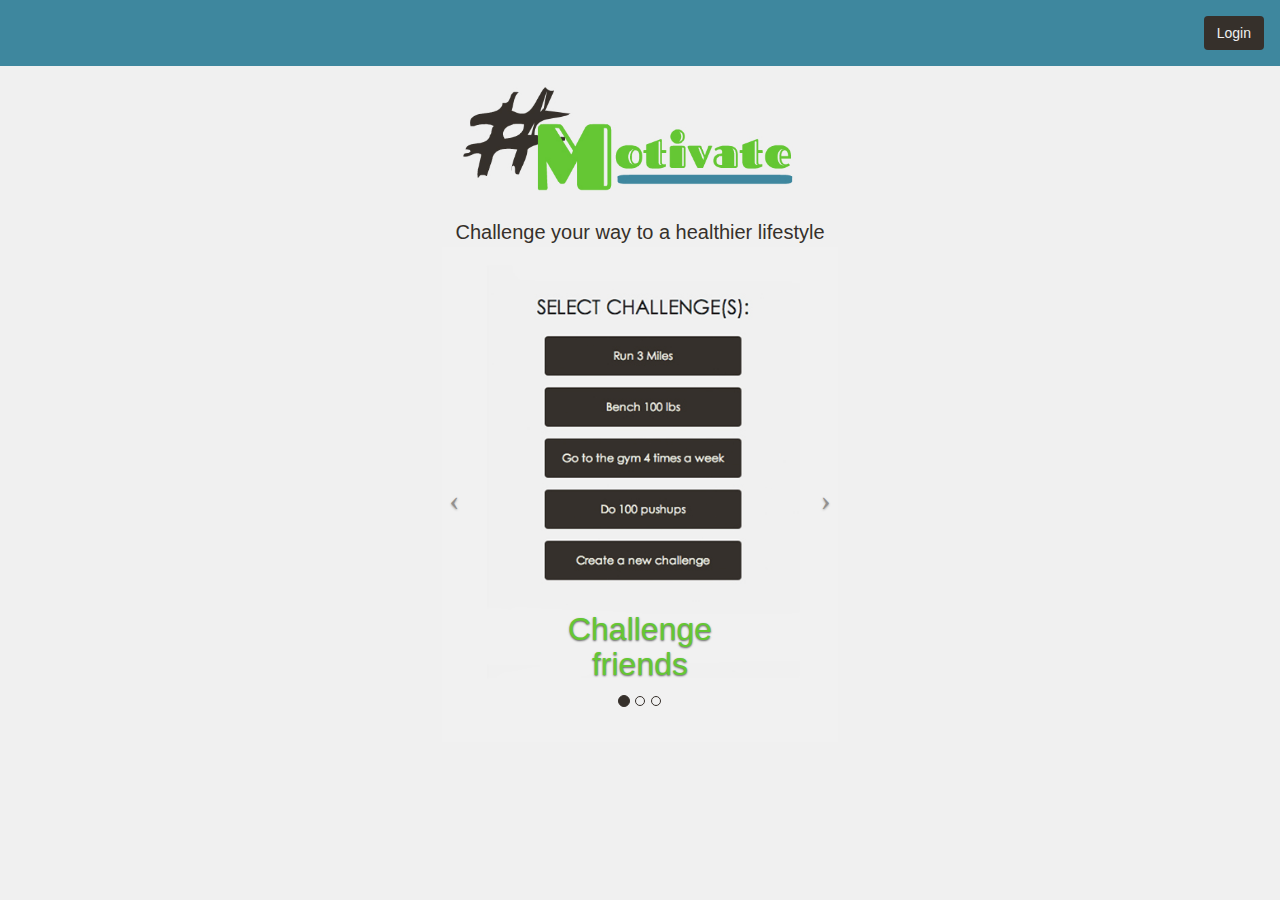
<file: index.html>
<!DOCTYPE html>
<html>
    <head>
        <meta charset="utf-8">
        <meta http-equiv="X-UA-Compatible" content="IE=edge">
        <meta name="viewport" content="width=device-width, initial-scale=1">
        <meta name="description" content="splash page">
        <meta name="author" content="Ted Wu">
        <title> #Motivate - Splash page </title>

        <!-- CSS -->
        <link rel="stylesheet" type="text/css" href="css/bootstrap.min.css">
        <link rel="stylesheet" type="text/css" href="css/bootstrap.css">
        <link rel="stylesheet" type="text/css" href="css/motivate.css">
        <link rel="stylesheet" type="text/css" href="css/splashpage.css">

        <!-- JS/JQuery-->
        <script type="text/javascript" src="http://code.jquery.com/jquery-1.7.1.min.js"></script>
        <script type="text/javascript" src="js/bootstrap.js"></script>
    
    </head>

    <body>
        <nav class="navbar nav-default" id="top-nav" role="navigation">
            <div class="container-fluid">
                <a href="settings.html">
                    <a href = "login.html" class = "btn btn-blk pull-right" id="white-text">Login</a>
                </a>
            </div>
        </nav>

        <div class="container-fluid">
            <div class="row">
                <div class="col-md-4 text-center col-md-offset-4">
                    <a href="homepage.html"> <img class="logo" src="imgs/logofinalforreal.jpg"> </a>
                    <div id="descr">Challenge your way to a healthier lifestyle</div>
                    <div class="carousel slide" id="carousel" data-ride="carousel">
                        <ol class="carousel-indicators">
                            <li data-target="#carousel" data-slide-to="0" class="active"></li>
                            <li data-target="#carousel" data-slide-to="1"></li>
                            <li data-target="#carousel" data-slide-to="2"></li>
                        </ol>

                        <div class="carousel-inner">
                            <div class="item active">
                                <img src="imgs/splash1.jpg" alt="challenge a friend" class="image-responsive">
                                <div class="carousel-caption text-left">
                                    <!-- <span class="glyphicon glyphicon-fire pull-left icons" style="color: #D8403A"></span> -->
                                    <h3>Challenge friends</h3>
                                </div>
                            </div>
                            <div class="item">
                                <img src="imgs/splash2.jpg" alt="gloating rights" class="image-responsive">
                                <div class="carousel-caption text-left">
                                    <!-- <span class="glyphicon glyphicon-tower pull-left icons"></span> -->
                                    <h3>Gloating rights</h3>
                                </div>
                            </div>
                            <div class="item">
                                <img src="imgs/screenshot.png" alt="track your progress" class="image-responsive">
                                <div class="carousel-caption text-left">
                                    <!-- <span class="glyphicon glyphicon-ok pull-left icons" style="color: #59D840"></span> -->
                                    <h3>Track progress</h3>
                                </div>
                            </div>
                        </div>

                        <a class="carousel-control left" href="#carousel" data-slide="prev">
                            <span class="icon-prev"></span>
                        </a>

                        <a class="carousel-control right" href="#carousel" data-slide="next">
                            <span class="icon-next"></span>
                        </a>
                    </div>
            </div>
        </div>  
    </body>

</html>
</file>
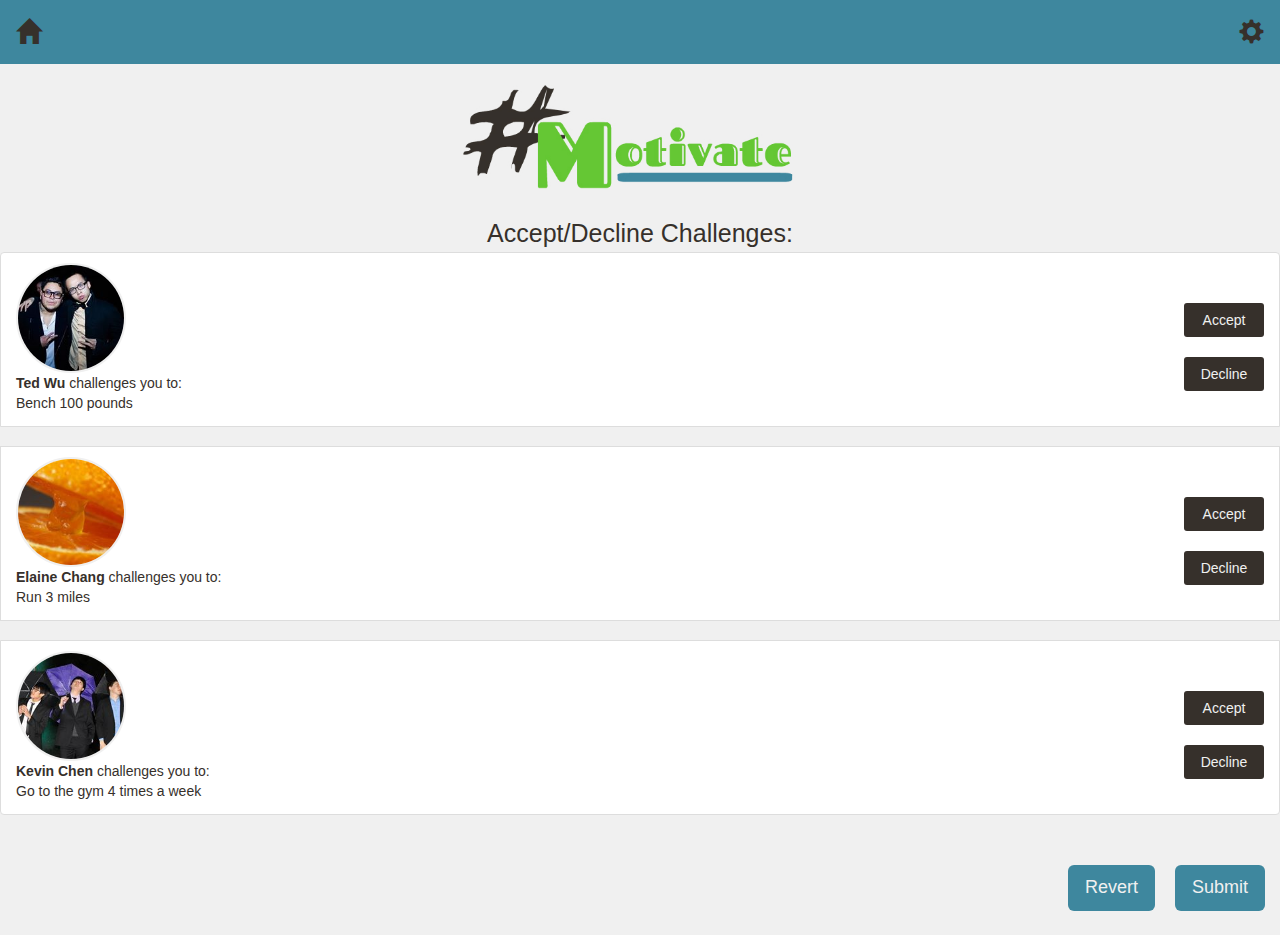
<file: acceptdecline.html>
<!DOCTYPE html>
<html>
    <head>
        <meta charset="utf-8">
        <meta http-equiv="X-UA-Compatible" content="IE=edge">
        <meta name="viewport" content="width=device-width, initial-scale=1">
        <meta name="description" content="Accept/Decline Challenges">
        <meta name="author" content="Eric Tu">
        <title> #Motivate - Accept/Decline </title>

        <!-- CSS -->
        <link rel="stylesheet" type="text/css" href="css/bootstrap.min.css">
        <link rel="stylesheet" type="text/css" href="css/bootstrap.css">
        <link rel="stylesheet" type="text/css" href="css/motivate.css">
        <link rel="stylesheet" type="text/css" href="css/adc.css">

        <!-- JS/JQuery-->
        <script type="text/javascript" src="http://code.jquery.com/jquery-1.7.1.min.js"></script>
        <script type="text/javascript" src="js/bootstrap.js"></script>
        <script type="text/javascript" src="js/adc.js"></script>


    </head>
    <script>
            $('#myModal').modal(options)
    </script>

    <body>
        <nav class="navbar nav-default" id="top-nav" role="navigation">
            <div class="container-fluid">
                <a href="homepage.html">
                    <span class="glyphicon glyphicon-home icons"></span>
                </a>
                <a href="settings.html">
                    <span class="glyphicon glyphicon-cog pull-right icons"></span>
                </a>
            </div>
        </nav>


        <div class="container-fluid">
            <div class="row">
                <div class="col-md-4 text-center col-md-offset-4">
                    <a href="homepage.html"> <img class="logo" src="imgs/logofinalforreal.jpg"> </a>
                    <span class="text-left"> Accept/Decline Challenges:</span> </br>
                </div>
            </div>
            <div class="row" id="row2">
                <ul class="list-group">
                    <li class="list-group-item" id="adc-item">
                        <p style="display:inline-block">
                            <img src="imgs/ted.jpg" class="img-rounded prof-pic"></br>
                            <b>Ted Wu</b> challenges you to:
                            <br/> Bench 100 pounds
                        </p>
                        <div class="pull-right">
                            <br/><br/>
                            <button type="button" class="btn btn-blk" value="00">
                                Accept
                            </button></br></br>
                            <button type="button" class="btn btn-blk" value="01">
                                Decline
                            </button>
                        </div>
                    </li>
                    <br/>
                    <li class="list-group-item" id="adc-item">
                        <p style="display:inline-block">
                            <img src="imgs/elaine.jpg" class="img-rounded prof-pic"></br>
                            <b>Elaine Chang</b> challenges you to:
                            <br/> Run 3 miles
                        </p>
                        <div class="pull-right">
                            <br/><br/>
                            <button type="button" class="btn btn-blk" value="10">
                                Accept
                            </button></br></br>
                            <button type="button" class="btn btn-blk" value="11">
                                Decline
                            </button>
                        </div>
                    </li>
                    <br/>
                    <li class="list-group-item" id="adc-item">
                        <p style="display:inline-block">
                            <img src="imgs/kevin.jpg" class="img-rounded prof-pic"></br>
                            <b>Kevin Chen</b> challenges you to:
                            <br/> Go to the gym 4 times a week
                        </p>
                        <div class="pull-right">
                            <br/><br/>
                            <button type="button" class="btn btn-blk" value="20">
                                Accept
                            </button><br><br>
                            <button type="button" class="btn btn-blk" value="21">
                                Decline
                            </button>
                        </div>
                    </li>
                </ul>
            </div>
        </div>

         

        <div class="modal fade bs-example-modal-lg" tabindex="-1" role="dialog" aria-labelledby="myLargeModalLabel" aria-hidden="true">
            <div class="modal-dialog modal-lg">
                <div class="modal-content" id="confirmation">
                    <div class="modal-header">
                        <h4 class="text-center"><b>Accept/Decline Confirmation</b></h4>
                    </div>

                    <div class="modal-body text-center">
                        <ul style="list-style-type: none;">
                            <li><span class="glyphicon glyphicon-ok-sign green"></span>&nbsp; You accepted Ted's challenge</li>
                            <li><span class="glyphicon glyphicon-remove-sign red" ></span>&nbsp; You declined Elaine's challenge</li>
                            <li><span class="glyphicon glyphicon-ok-sign green"></span>&nbsp; You accepted Kevin's challenge</li>
                        </ul>

                    </div>

                    <div class="modal-footer">
                        <a href="homepage.html"><button type="button" class="btn btn-blue" data-dismiss="modal">Confirm</button></a>
                        <button type="button" class="btn btn-blue" data-dismiss="modal">Cancel</button>
                    </div>
                </div>
            </div>
        </div>

        <div class ="navbar navbar-default navbar-static-bottom">
            <div class="container-fluid">
                <button type="button" class="btn btn-blue btn-lg pull-right" data-toggle="modal" 
                data-target=".bs-example-modal-lg" id="submit"> Submit </button>
                <button type="button" class="btn btn-blue btn-lg pull-right" id="revert"> Revert </button>
            </div>
        </div>
    </body>


</html>

</html>
</file>
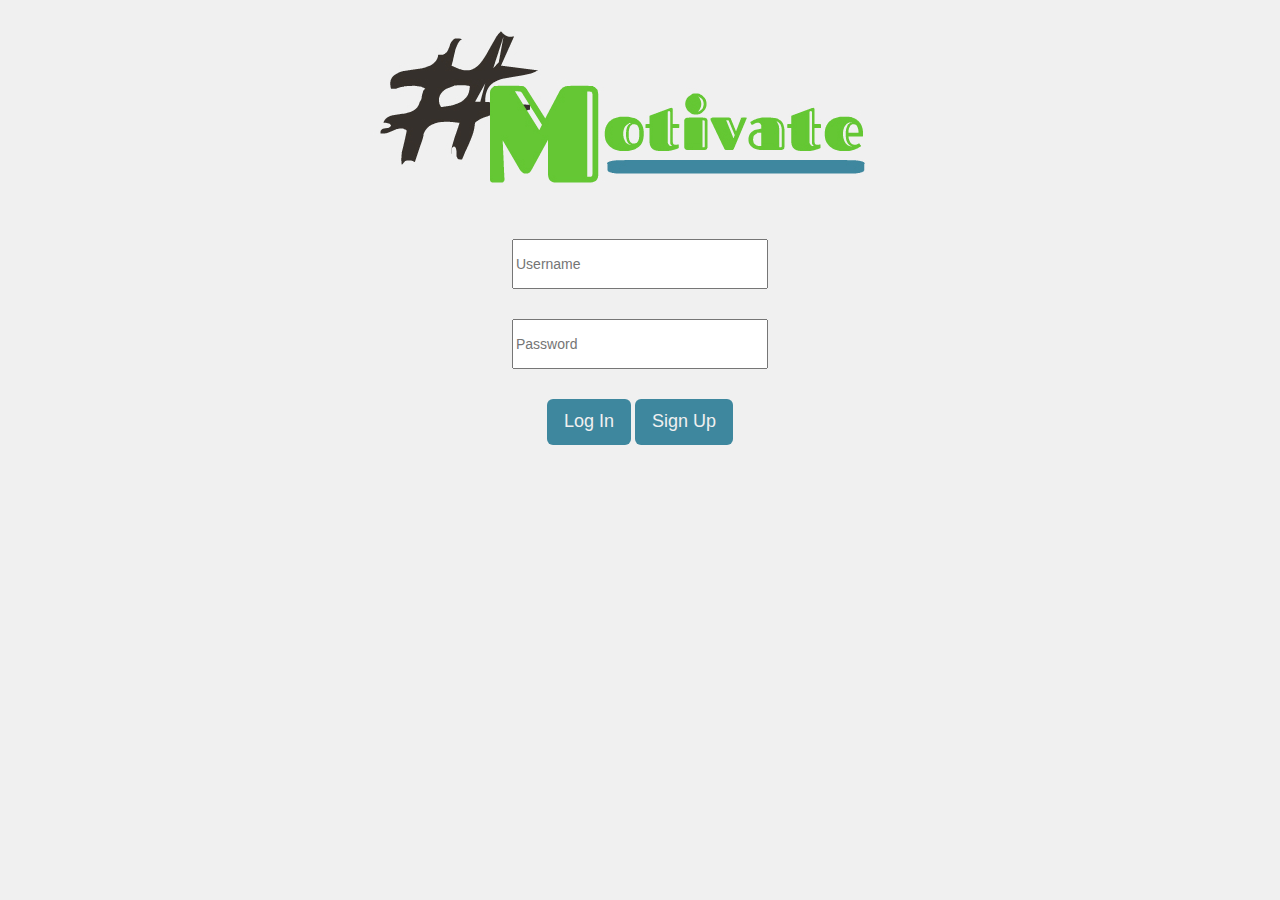
<file: login.html>
<!DOCTYPE html>
<html>
    <head>
        <meta charset="utf-8">
        <meta http-equiv="X-UA-Compatible" content="IE=edge">
        <meta name="viewport" content="width=device-width, initial-scale=1">
        <meta name="description" content="Login Form">
        <meta name="author" content="Ted Wu">
        <title> #Motivate - Login </title>

        <!-- CSS -->
        <link rel="stylesheet" type="text/css" href="css/bootstrap.min.css">
        <link rel="stylesheet" type="text/css" href="css/bootstrap.css">
        <link rel="stylesheet" type="text/css" href="css/motivate.css">
        <link rel="stylesheet" type="text/css" href="css/login.css">

        <!-- JS/JQuery-->
        <script type="text/javascript" src="http://code.jquery.com/jquery-1.7.1.min.js"></script>
        <script type="text/javascript" src="js/bootstrap.js"></script>
    </head>

    <body>
        <div class="container-fluid">
            <div class="row">
                <div class = "text-center">
                <img id = "logo" src = "imgs/logofinalforreal.jpg" style = "max-width: 100%">
                </div>
            </div>
            <div class="row">
                <div class="col-md-4 col-md-offset-4">
                    <div class="login-form" >
                        <form>
                            <div class="row"><input type="text" placeholder="Username"></div>
                            <div class="row"><input type="password" placeholder="Password"></div>
                        </form>
                        <a href="homepage.html"><button id = "login" class = "btn btn-blue btn-lg"  class="btn btn-success" type="submit">Log In</button></a>
                        <a href="signup.html"><button  id = "signup"class = "btn btn-blue btn-lg"  class="btn btn-success" type="submit">Sign Up</button></a>
                        <br/>
                        <br/>
                    </div>
                </div>
            </div>
        </div>
    </body>
</html>
</file>
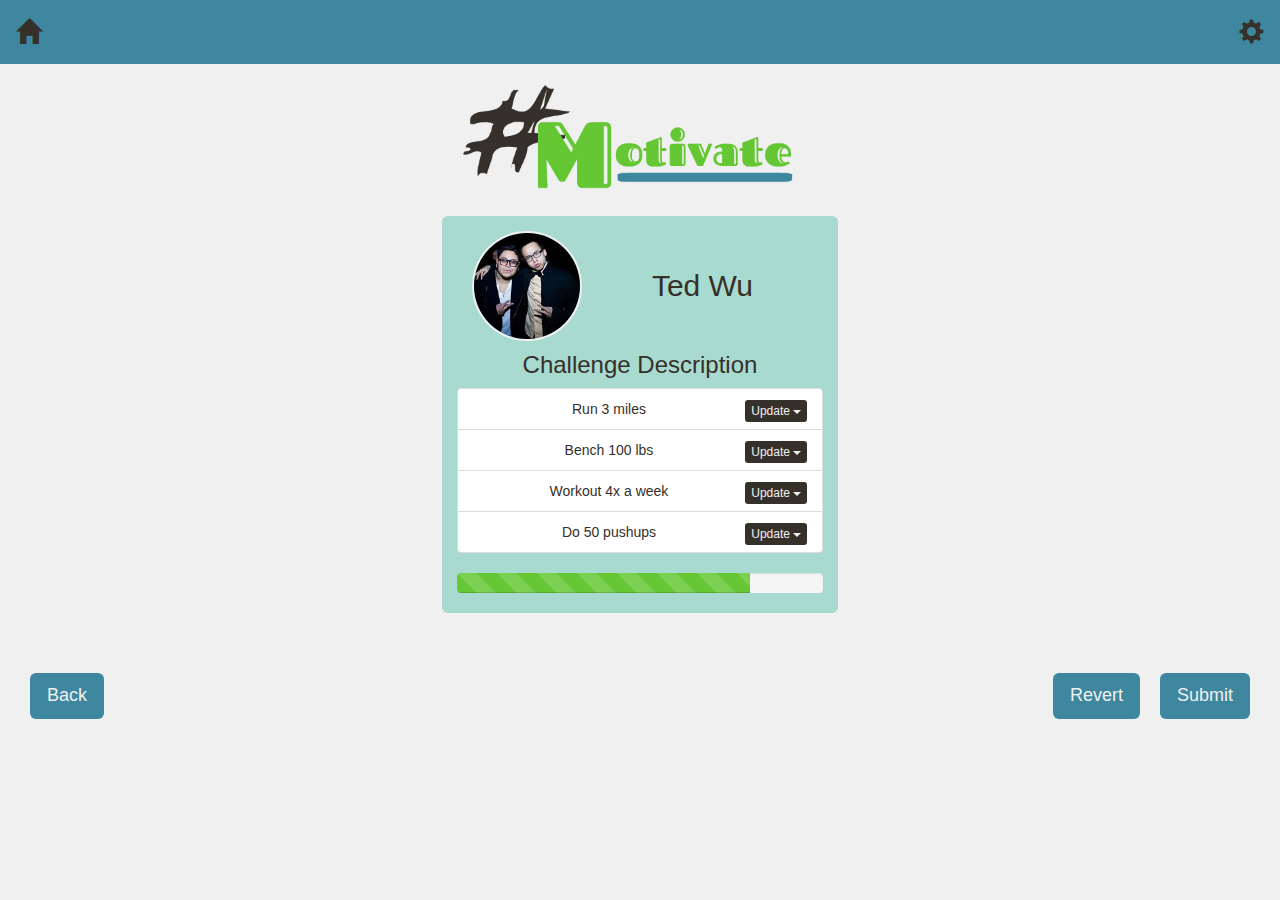
<file: progress.html>
<!DOCTYPE html>
<html>
    <head>
        <meta charset="utf-8">
        <meta http-equiv="X-UA-Compatible" content="IE=edge">
        <meta name="viewport" content="width=device-width, initial-scale=1">
        <meta name="description" content="Progress">
        <meta name="author" content="Kevin Chen">
        <title> #Motivate - Progress! </title>

        <!-- CSS -->
        <link rel="stylesheet" type="text/css" href="css/bootstrap.min.css">
        <link rel="stylesheet" type="text/css" href="css/bootstrap.css">
        <link rel="stylesheet" type="text/css" href="css/motivate.css">
        <link rel="stylesheet" type="text/css" href="css/progress.css">
        <link rel="stylesheet" type="text/css" href="css/bootstrap-multiselect.css"/>

        <!-- JS/JQuery-->
        <script type="text/javascript" src="http://code.jquery.com/jquery-1.7.1.min.js"></script>
        <script type="text/javascript" src="js/bootstrap.js"></script>
        <script type="text/javascript" src="js/bootstrap-multiselect.js"></script>
    </head>

    <script type="text/javascript">
      $(document).ready(function() {
        $('.multiselect').multiselect({
            buttonText: function() {
                return 'Update <b class="caret"></b>'
            },
            buttonClass: 'btn btn-xs btn-blk',
            dropRight: true
        });
      });
    </script>

    <body>
        <nav class="navbar nav-default" id="top-nav" role="navigation">
            <div class="container-fluid">
                <a href="homepage.html">
                    <span class="glyphicon glyphicon-home icons"></span>
                </a>
                <a href="settings.html">
                    <span class="glyphicon glyphicon-cog pull-right icons"></span>
                </a>
            </div>
        </nav>



        <div class="container-fluid">
            <div class="row">
                <div class="col-md-4 text-center col-md-offset-4">
                    <a href="homepage.html"> <img class="logo" src="imgs/logofinalforreal.jpg"> </a>
                    
                    <div class="container-fluid" id="progress-box">
                        <img class="pull-left prof-pic" src="imgs/ted.jpg" alt="...">
                        <h2 class="text-center"> <br/> Ted Wu </h2> <!-- needs to deal with super long names -->
                        <br/>
                        <h3 class="text-center"> Challenge Description </h3>
                        <ul class="list-group">
                            <li class="list-group-item">
                                Run 3 miles
                                <div class="pull-right">
                                    <select class="multiselect" multiple="multiple">
                                      <option value="Mile 1">Mile 1</option>
                                      <option value="Mile 2">Mile 2</option>
                                      <option value="Mile 3">Mile 3</option>
                                    </select>
                                </div>
                            </li>
                            <li class="list-group-item">
                                Bench 100 lbs
                                <div class="pull-right">
                                    <select class="multiselect" multiple="multiple">
                                      <option value="Benched 100 lbs!">Benched 100 lbs</option>
                                    </select>
                                </div>
                            </li>
                            <li class="list-group-item">
                                Workout 4x a week
                                <div class="pull-right">
                                    <select class="multiselect" multiple="multiple">
                                      <option value="Day 1">Day 1</option>
                                      <option value="Day 2">Day 2</option>
                                      <option value="Day 3">Day 3</option>
                                      <option value="Day 4">Day 4</option>
                                    </select>
                                </div>
                            </li>
                            <li class="list-group-item">
                                Do 50 pushups 
                                <div class="pull-right">
                                    <select class="multiselect" multiple="multiple">
                                      <option value="10">10 pushups</option>
                                      <option value="20">20 pushups</option>
                                      <option value="30">30 pushups</option>
                                      <option value="40">40 pushups</option>
                                      <option value="50">50 pushups</option>
                                    </select>
                                </div>
                            </li>
                        </ul>
                        <div class="progress progress-striped active bottom-nav">
                            <div class="progress-bar" role="progressbar" aria-valuenow="80" aria-valuemin="0" aria-valuemax="100" style="width: 80%">
                                <span class="sr-only">80% Complete</span>
                            </div>
                        </div>
                    </div>
                </div>
        </div>  

        <nav class="navbar nav-default navbar-static-bottom" id="bottom-nav" role="navigation">
            <div class="container-fluid">
                <a href="update.html"> <button type="button" class="btn btn-blue btn-lg"> Back </button> </a>
                <a href="homepage.html"> <button type="button" class="btn btn-blue btn-lg pull-right"> Submit </button> </a>
                <button type="button" class="btn btn-blue btn-lg pull-right" id="revert"> Revert </button>
            </div>
        </nav>
        
    </body>

</html>
</file>
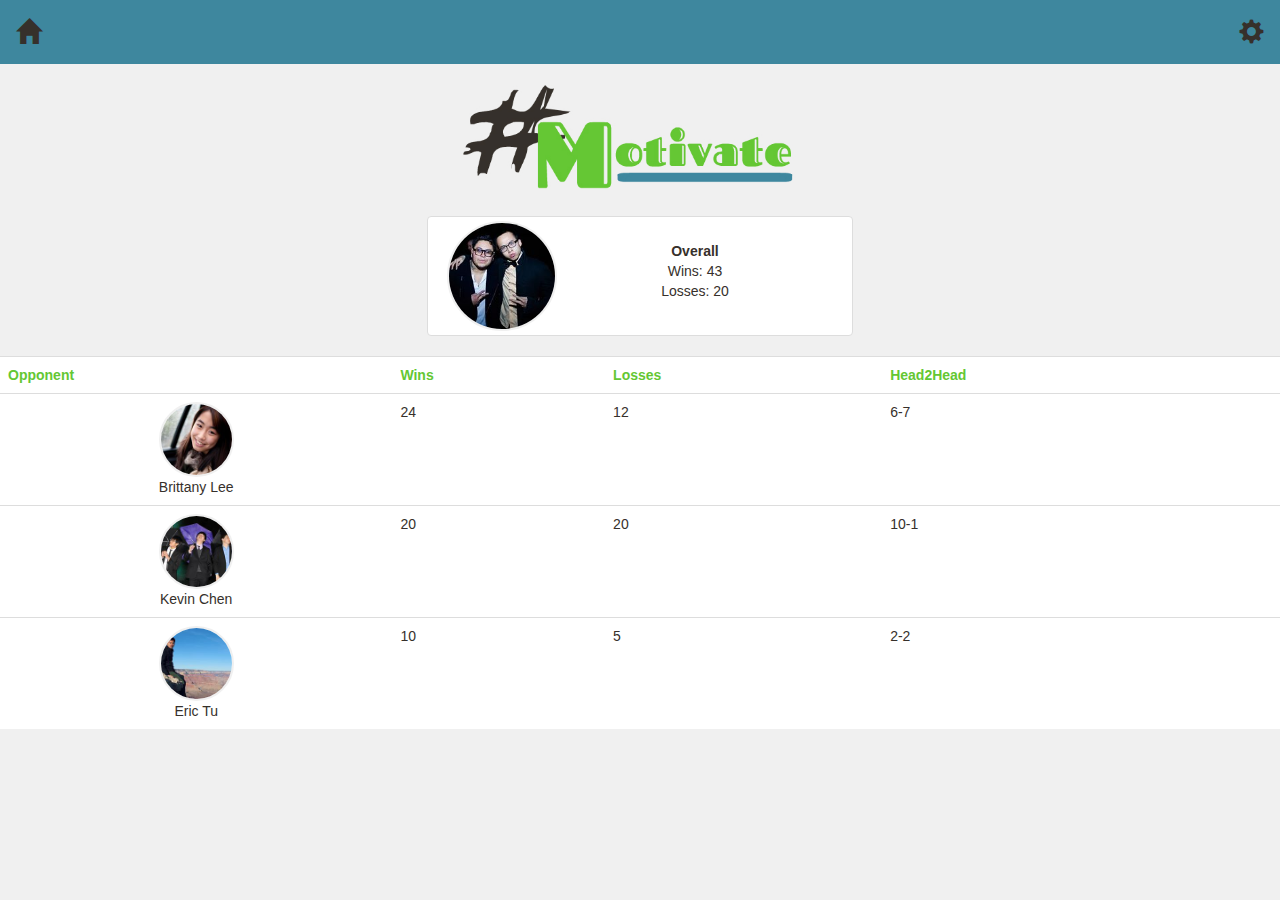
<file: stats.html>
<!DOCTYPE html>
<html>
    <head>
        <meta charset="utf-8">
        <meta http-equiv="X-UA-Compatible" content="IE=edge">
        <meta name="viewport" content="width=device-width, initial-scale=1">
        <meta name="description" content="Stats">
        <meta name="author" content="Ted Wu">
        <title> #Motivate - Stats </title>

        <!-- CSS -->
        <link rel="stylesheet" type="text/css" href="css/bootstrap.min.css">
        <link rel="stylesheet" type="text/css" href="css/bootstrap.css">
        <link rel="stylesheet" type="text/css" href="css/motivate.css">
        <link rel="stylesheet" type="text/css" href="css/stats.css">

        <!-- JS/JQuery-->
        <script type="text/javascript" src="http://code.jquery.com/jquery-1.7.1.min.js"></script>
        <script type="text/javascript" src="js/bootstrap.js"></script>
    </head>
    <body>
        <nav class="navbar nav-default" id="top-nav" role="navigation">
            <div class="container-fluid">
                <a href="homepage.html">
                    <span class="glyphicon glyphicon-home icons"></span>
                </a>
                <a href="settings.html">
                    <span class="glyphicon glyphicon-cog pull-right icons"></span>
                </a>
            </div>
        </nav>

        <div class="container-fluid">
             <div class="row">
                <div class="col-md-4 text-center col-md-offset-4">
                    <a href="homepage.html"> <img class="logo" src="imgs/logofinalforreal.jpg"> </a>
            </div>
            
            
                <div class="thumbnail col-md-4 col-md-offset-4">
                    <div class="container-fluid">
                        <img class="img-rounded prof-pic pull-left" src="imgs/ted.jpg" ></img>
                        <div><center><br/><b>Overall</b></br>Wins: 43<br/>Losses: 20</center></div>                                      
                    </div>   
                        
                </div>
            

            <div class="table-responsive">
                  <table class="table" id="stats-table">
                      <tr>
                        <th>Opponent</th>
                        <th>Wins</th>
                        <th>Losses</th>
                        <th>Head2Head</th>
                      </tr>

                      <tr>
                        <td><center><img src="imgs/brittany.jpg" alt="user photo" class="img-rounded prof-pic" style="width:75px;height:75px"></br>Brittany Lee</center></td>
                        <td>24</td>
                        <td>12</td>
                        <td>6-7</td>
                      </tr>

                      <tr>
                        <td><center><img src="imgs/kevin.jpg" alt="user photo" class="img-rounded prof-pic" style="width:75px;height:75px"></br>Kevin Chen</center></td>
                        <td>20</td>
                        <td>20</td>
                        <td>10-1</td>
                      </tr>

                      <tr>
                        <td><center><img src="imgs/eric.jpg" alt="user photo" class="img-rounded prof-pic" style="width:75px;height:75px"></br>Eric Tu</center></td>
                        <td>10</td>
                        <td>5</td>
                        <td>2-2</td>
                      </tr>
                  </table>
            </div>
        </div> <!-- /container -->
    </body>
</html>
</file>
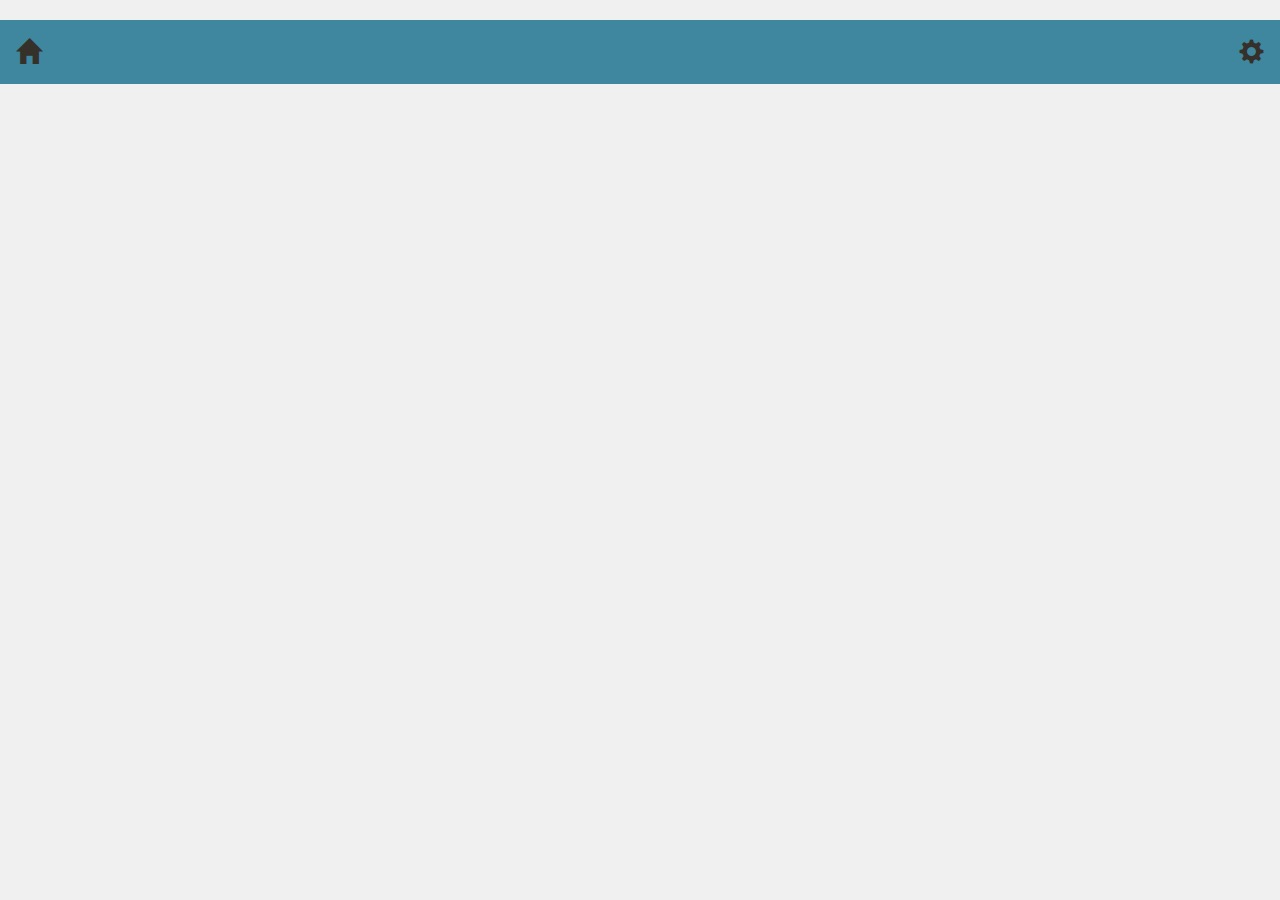
<file: template.html>
<!DOCTYPE html>
<html>
    <head>
        <meta charset="utf-8">
        <meta http-equiv="X-UA-Compatible" content="IE=edge">
        <meta name="viewport" content="width=device-width, initial-scale=1">
        <meta name="description" content="##PageDescription##">
        <meta name="author" content="##Name##">
        <title> #Motivate - PAGE NAME </title>

        <!-- CSS -->
        <link rel="stylesheet" type="text/css" href="css/bootstrap.min.css">
        <link rel="stylesheet" type="text/css" href="css/bootstrap.css">
        <link rel="stylesheet" type="text/css" href="css/motivate.css">
        <!-- <link rel="stylesheet" type="text/css" href="css/##PAGE CSS FILE##"> -->

        <!-- JS/JQuery-->
        <script type="text/javascript" src="http://code.jquery.com/jquery-1.7.1.min.js"></script>
        <script type="text/javascript" src="js/bootstrap.js"></script>
        <!-- <script type="text/javascript" src="js/##PAGE JS FILE##"></script> -->
    </head>

    <body>
        <!-- NAVBAR HEADER -->
        <br/>
        <nav class="navbar nav-default" id="top-nav" role="navigation">
            <div class="container-fluid">
                <a href="homepage.html">
                    <span class="glyphicon glyphicon-home icons"></span>
                </a>
                <a href="settings.html">
                    <span class="glyphicon glyphicon-cog pull-right icons"></span>
                </a>
            </div>
        </nav>
    </body>

</html>
</file>
<file: css/motivate.css>
a:link {
	color:#000000;
}

a:visited {
	color:#000000;
}

a:hover {
	color:#000000;
}

a:active {
	color:#000000;
}

.icons {
	font-size: 25px;
	color: #36302B;
}


* {
	font-family: "Avant Garde", Avantgarde, "Century Gothic", CenturyGothic, "AppleGothic", sans-serif;
	color: #36302B;
}

.prof-pic {
	width: 110px;
	height: 110px;
	border-radius: 65px;
	border-width: 2px;
	border-color: #F0F0F0;
	border-style: solid;
}

.nav-pic {
	width: 29px;
	height: 29px;
	border-radius: 14px;
}

.nav-prof {
}

#top-nav {
	padding-top: 15px;
	padding-bottom: 15px;
	margin-bottom: 0px;
	vertical-align: middle;
	background-color: #3e879e;
	border-radius: 0px;
}

.navbar-fixed-bottom {
	background-color: #f0f0f0;
	border: none;	
}

.navbar-static-bottom {
	margin-top: 30px;
	background-color: #f0f0f0;
	border: none;	
}

#revert {
	margin-right: 20px;
}


body {
	background-color: #f0f0f0;
}

.logo {
	margin-top: 10px;
	margin-bottom: 10px;
	width:100%;
}

.buttonsize {
	padding-top:15px;
	padding-bottom:15px;
	margin-bottom: 15px;
	width: 250px;
	height: 50px;
	border: none;
}

.btn-label {
	color: #F0F0F0;
}

.btn-selected {
	background-color: #64c733;
	color: #F0F0F0;
}

.btn-selected:focus {
	background-color: #64c733;
	color: #F0F0F0;
}

.btn-selected:hover {
	background-color: #64c733;
	color: #F0F0F0;
}

.text-left {
	font-size: 25px;
}

.btn-blue {
	background-color: #3e879e;
	color: #F0F0F0;
}

.btn-blk {
	background-color: #36302b;
	color: #F0F0F0;
}

.btn-blk:hover {
	background-color: #64c733;
	color: #F0F0F0;
}

.btn-blk:focus {
	background-color: #36302b;
	color: #F0F0F0;
}

#white-text {
	color: #F0F0F0;
}
</file>
<file: css/splashpage.css>
h1 {
    color: #64C733;
    font-size: 50px;
}

h3 {
    color:#64c733;
    font-size: 32px;
    text-align: center;
}
.icons {
    font-size: 32px;
    color: #36302B;
}

body {
    width: 100%;
    height: 100%;
}

.textbox {
    font-size: 1.5em;
}

#description {
    font-size: 2em;
}

hr {
    display: block;
    height: 1px;
    border: 0;
    border-top: 1px solid #ccc;
    margin: 1em 0;
    padding: 0;
}

audio,
canvas,
img,
video {
    vertical-align: middle;
}

#logo {
    margin-top: 20px;
    margin-bottom: 10px;
}

#login {
    color: #fff;
    font-size: 2em;
    margin-bottom: 12px;
    margin-right: 15px;
    font-family: "Avant Garde", Avantgarde, "Century Gothic", CenturyGothic, "AppleGothic", sans-serif;
    background-color: #64C733;
    border-color: #64C733;    
}

.text-left {
    font-size:15px;
}

#descr {
    font-size:20px;
}

.carousel-control.right {
    background-color:transparent;
    background-image:none;
    width: 25px;
}

.carousel-control.left {
    background-color:transparent;
    background-image:none;
    width: 25px;
}

.carousel-indicators .active{
    background-color:#36302b;
}

.carousel-indicators li {
    border-color:#36302b;
}

.carousel-control .icon-prev {
    color:#36302b;
}

.carousel-control .icon-next {
    color:#36302b;
}

.icon-next {
    left: 50%;
}
</file>
<file: css/adc.css>
#adc-item {
	height: 175px;
}

.btn-blk:focus {
	background-color: #36302B;
	color: #F0F0F0;
}

.btn-blk {
	border-radius: 3px;
	width: 80px;
}

.btn-selected {
	border-radius: 3px;
	width: 80px;
}

.green {
	color: #64C733;

}

.red {
	color: #F91E1E;
}
</file>
<file: css/login.css>
.row {
    margin-top: 15px;
    margin-bottom: 15px;
    text-align: center;
}

.login-form {
    margin-top: 15px;
}

input {
    width:60%;
    height:50px;
    margin-bottom: 15px;
    box-shadow: none;
}

#fb {
	border-radius: 2px;
}
</file>
<file: css/progress.css>
#bottom-nav {
	margin-top: 60px;
}

#progress-box {
	background-color: #A8DACF;
	border-radius: 6px;
}

.prof-pic {
	margin-top: 15px;
	margin-left: 15px;
}

.input-group-addon {
	background-color: #fff;
	border-color: #fff;
}

.caret {
	color: #F0F0F0;
}

.progress-bar {
	background-color: #64C733
}
</file>
<file: css/stats.css>
#userpic {
	margin-top: 15px;
}

#user-stats {
	background-color: white;
}

.stats-text {
	color:#F0F0F0;
}

#stats-table {
	background-color:white;
}

th {
	color:#64C733;
}

.vert-align {
	top:20px;
}
</file>
